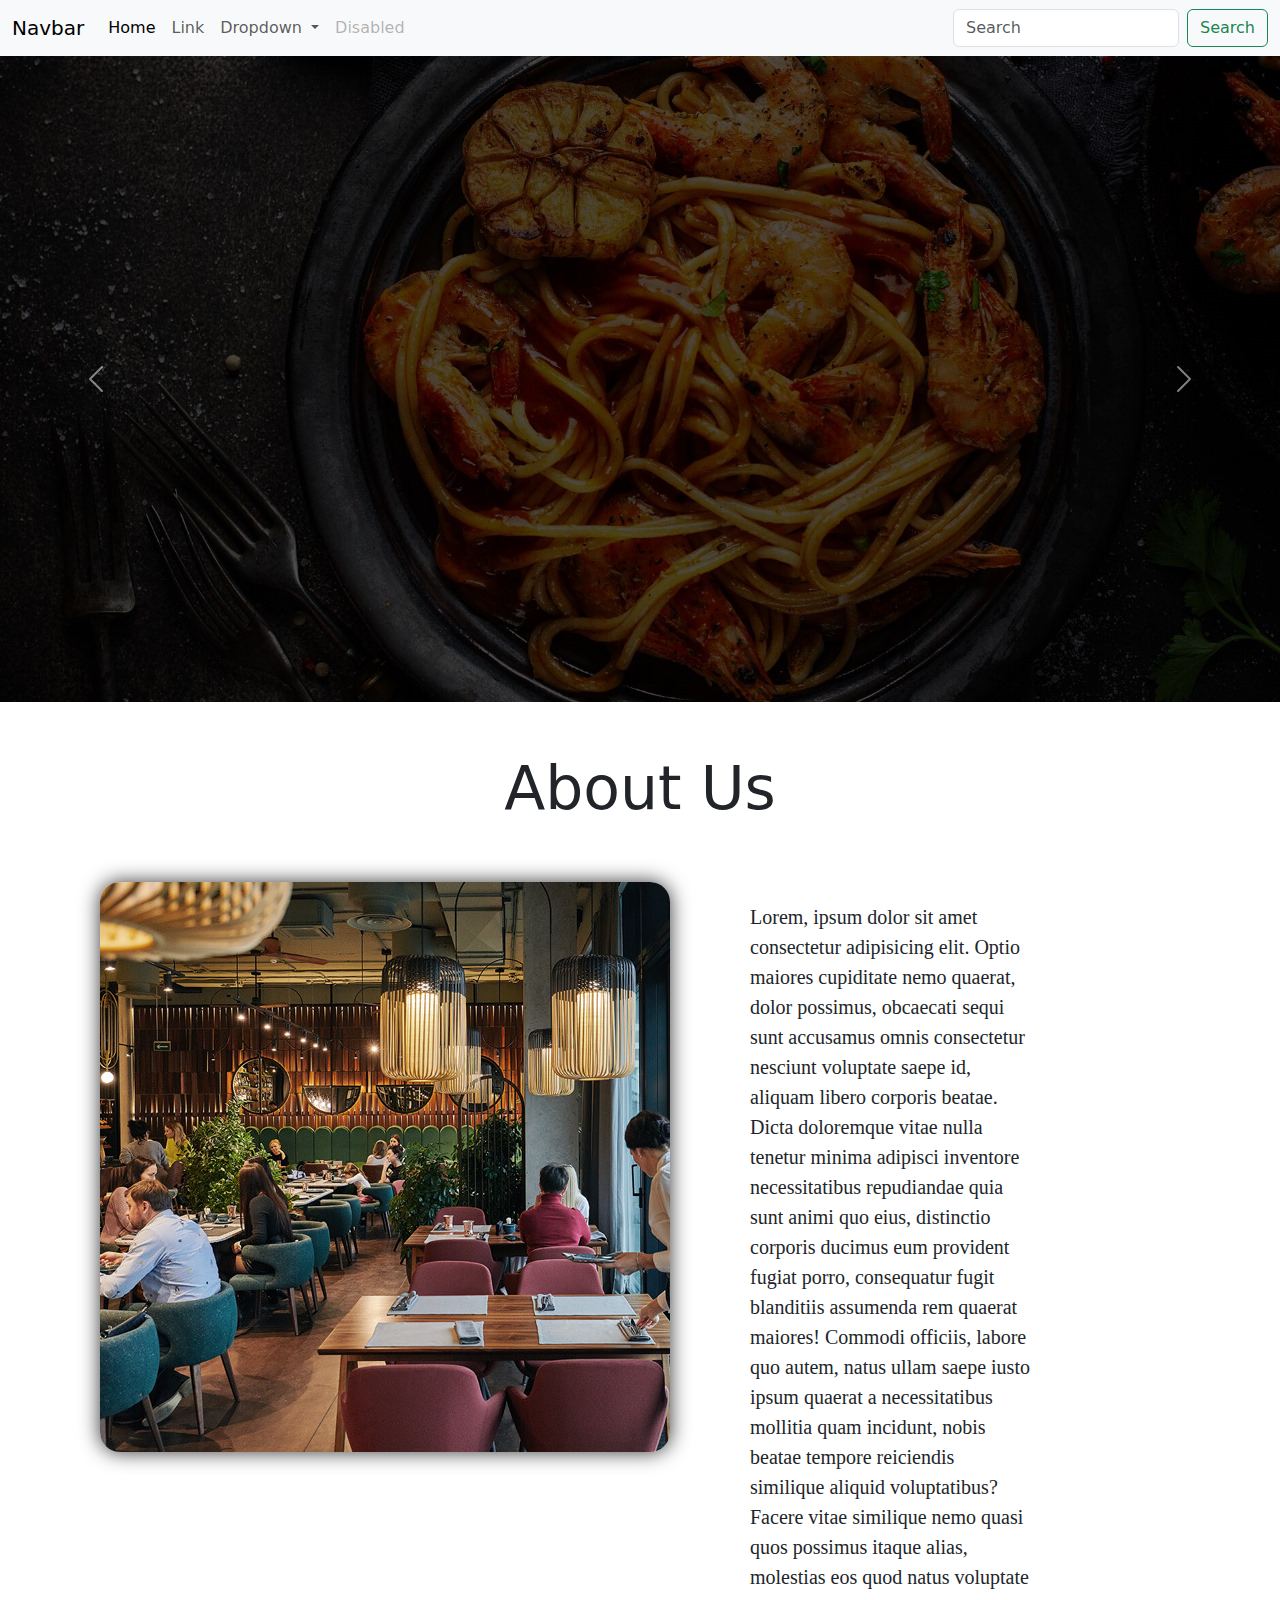
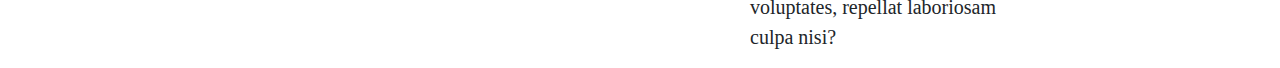
<file: index.html>
<!DOCTYPE html>
<html lang="en">
<head>
    <meta charset="UTF-8">
    <meta name="viewport" content="width=device-width, initial-scale=1.0">
    <title>INERSIAN</title>
    <link href="https://cdn.jsdelivr.net/npm/bootstrap@5.3.3/dist/css/bootstrap.min.css" rel="stylesheet" integrity="sha384-QWTKZyjpPEjISv5WaRU9OFeRpok6YctnYmDr5pNlyT2bRjXh0JMhjY6hW+ALEwIH" crossorigin="anonymous">
    <link rel="stylesheet" href="style.css">
    <style>
        @import url('https://fonts.googleapis.com/css2?family=Baskervville+SC&family=Coming+Soon&family=Montserrat:ital,wght@0,100..900;1,100..900&display=swap');
        </style>
</head>

<body>
<nav class="navbar navbar-expand-lg bg-body-tertiary">
  <div class="container-fluid">
    <a class="navbar-brand" href="#">Navbar</a>
    <button class="navbar-toggler" type="button" data-bs-toggle="collapse" data-bs-target="#navbarSupportedContent" aria-controls="navbarSupportedContent" aria-expanded="false" aria-label="Toggle navigation">
      <span class="navbar-toggler-icon"></span>
    </button>
    <div class="collapse navbar-collapse" id="navbarSupportedContent">
      <ul class="navbar-nav me-auto mb-2 mb-lg-0">
        <li class="nav-item">
          <a class="nav-link active" aria-current="page" href="#">Home</a>
        </li>
        <li class="nav-item">
          <a class="nav-link" href="#">Link</a>
        </li>
        <li class="nav-item dropdown">
          <a class="nav-link dropdown-toggle" href="#" role="button" data-bs-toggle="dropdown" aria-expanded="false">
            Dropdown
          </a>
          <ul class="dropdown-menu">
            <li><a class="dropdown-item" href="#">Action</a></li>
            <li><a class="dropdown-item" href="#">Another action</a></li>
            <li><hr class="dropdown-divider"></li>
            <li><a class="dropdown-item" href="#">Something else here</a></li>
          </ul>
        </li>
        <li class="nav-item">
          <a class="nav-link disabled" aria-disabled="true">Disabled</a>
        </li>
      </ul>
      <form class="d-flex" role="search">
        <input class="form-control me-2" type="search" placeholder="Search" aria-label="Search">
        <button class="btn btn-outline-success" type="submit">Search</button>
      </form>
    </div>
  </div>
</nav>

<div id="carouselExampleAutoplaying" class="carousel slide" data-bs-ride="carousel">
    <div class="carousel-inner">
      <div class="carousel-item active">
        <img src="Gambar WhatsApp 2024-09-03 pukul 15.33.41_906bb752.jpg" class="d-block w-100" alt="...">
      </div>
      <div class="carousel-item">
        <img src="Gambar WhatsApp 2024-09-03 pukul 15.33.40_93f96a24.jpg" class="d-block w-100" alt="...">
      </div>
      <div class="carousel-item">
        <img src="Gambar WhatsApp 2024-09-03 pukul 15.33.41_7f8b6233.jpg" class="d-block w-100" alt="...">
      </div>
    </div>
    <button class="carousel-control-prev" type="button" data-bs-target="#carouselExampleAutoplaying" data-bs-slide="prev">
      <span class="carousel-control-prev-icon" aria-hidden="true"></span>
      <span class="visually-hidden">Previous</span>
    </button>
    <button class="carousel-control-next" type="button" data-bs-target="#carouselExampleAutoplaying" data-bs-slide="next">
      <span class="carousel-control-next-icon" aria-hidden="true"></span>
      <span class="visually-hidden">Next</span>
    </button>
  </div>
  <div class="about-us">
    <h1>About Us</h1>
    <img src="Gambar WhatsApp 2024-09-03 pukul 15.33.41_cce2041b.jpg" alt="">
    <p>Lorem, ipsum dolor sit amet consectetur adipisicing elit. Optio maiores cupiditate nemo quaerat, dolor possimus, obcaecati sequi sunt accusamus omnis consectetur nesciunt voluptate saepe id, aliquam libero corporis beatae. Dicta doloremque vitae nulla tenetur minima adipisci inventore necessitatibus repudiandae quia sunt animi quo eius, distinctio corporis ducimus eum provident fugiat porro, consequatur fugit blanditiis assumenda rem quaerat maiores! Commodi officiis, labore quo autem, natus ullam saepe iusto ipsum quaerat a necessitatibus mollitia quam incidunt, nobis beatae tempore reiciendis similique aliquid voluptatibus? Facere vitae similique nemo quasi quos possimus itaque alias, molestias eos quod natus voluptate voluptates, repellat laboriosam culpa nisi?</p>
  </div>
      
<script src="https://cdn.jsdelivr.net/npm/bootstrap@5.3.3/dist/js/bootstrap.bundle.min.js" integrity="sha384-YvpcrYf0tY3lHB60NNkmXc5s9fDVZLESaAA55NDzOxhy9GkcIdslK1eN7N6jIeHz" crossorigin="anonymous"></script>
</body>
</html>
</file>
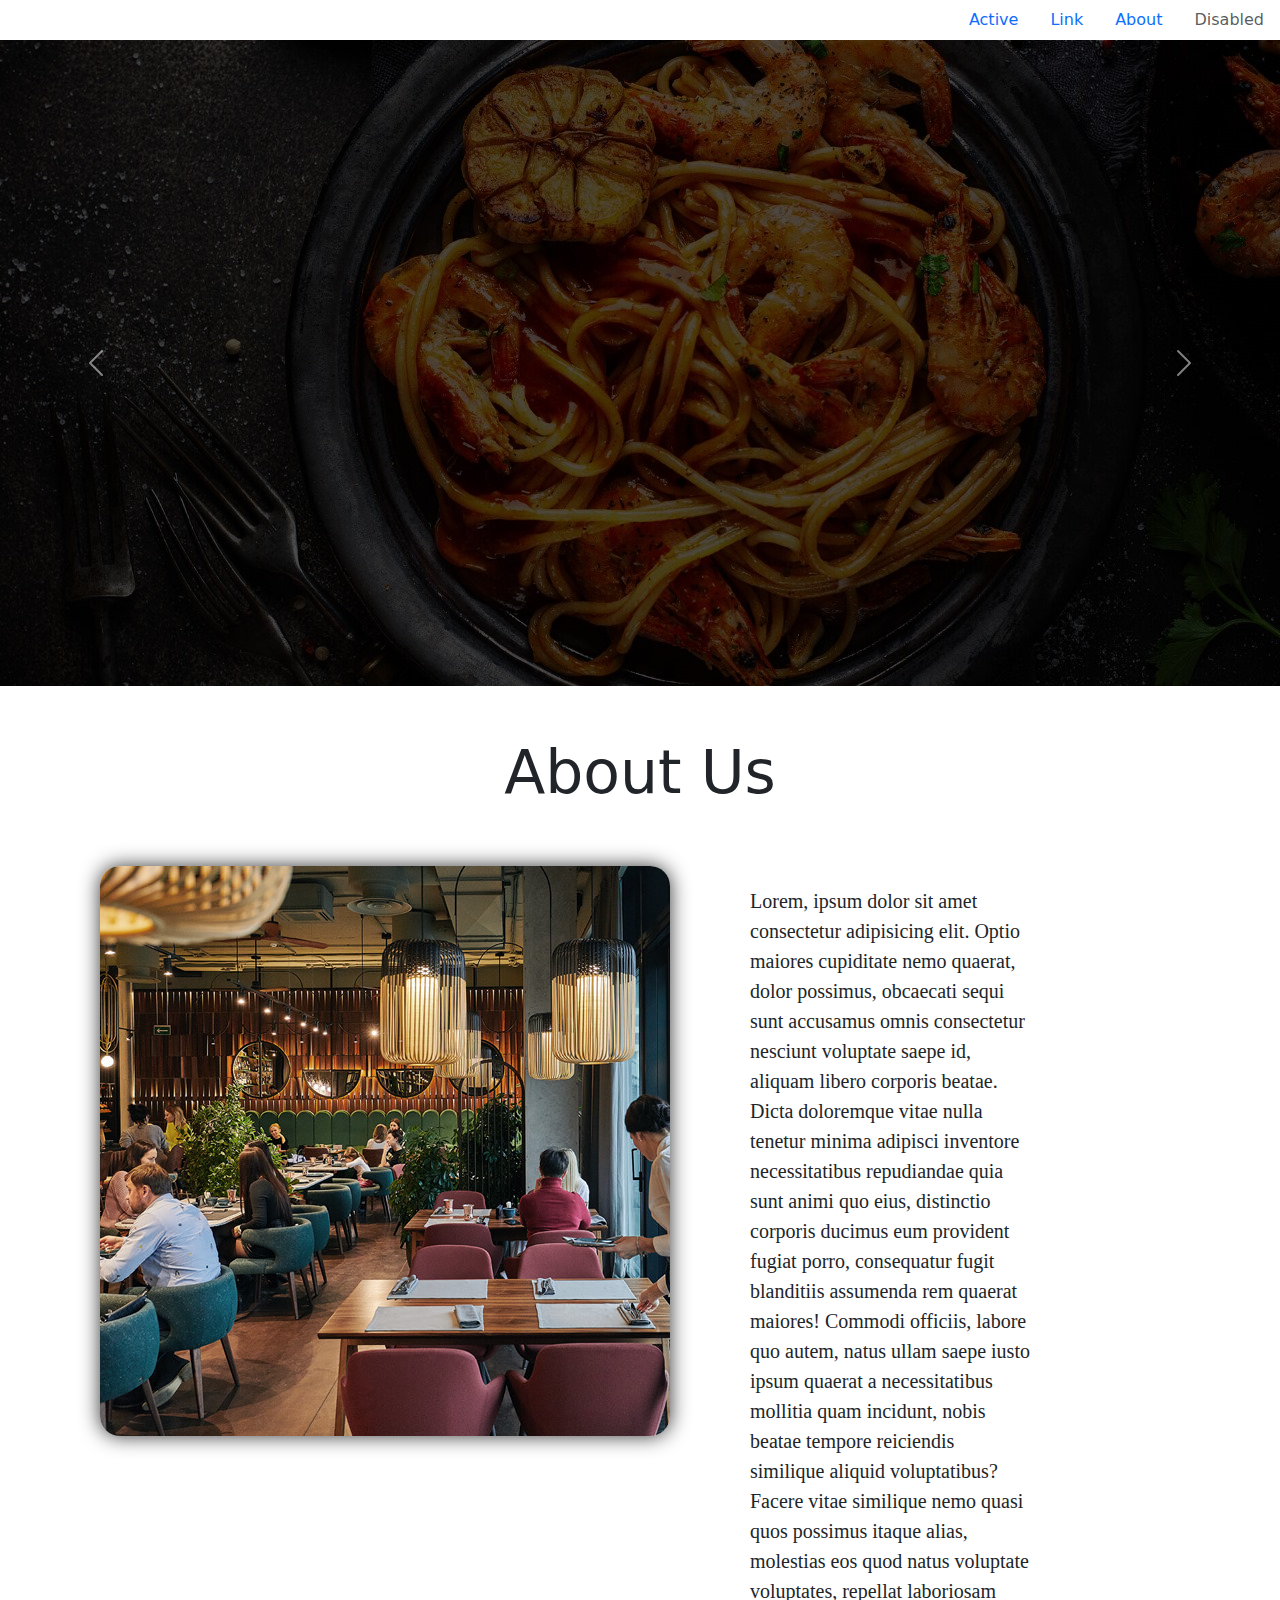
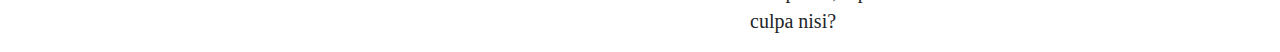
<file: Percobaan.html>
<!DOCTYPE html>
<html lang="en">
<head>
    <meta charset="UTF-8">
    <meta name="viewport" content="width=device-width, initial-scale=1.0">
    <title>INERSIAN</title>
    <link href="https://cdn.jsdelivr.net/npm/bootstrap@5.3.3/dist/css/bootstrap.min.css" rel="stylesheet" integrity="sha384-QWTKZyjpPEjISv5WaRU9OFeRpok6YctnYmDr5pNlyT2bRjXh0JMhjY6hW+ALEwIH" crossorigin="anonymous">
    <link rel="stylesheet" href="Percobaan.css">
    <style>
        @import url('https://fonts.googleapis.com/css2?family=Baskervville+SC&family=Coming+Soon&family=Montserrat:ital,wght@0,100..900;1,100..900&display=swap');
        </style>
</head>

<body>
<nav
        class="nav justify-content-end">
        <li class="nav-item">
          <a class="nav-link active" aria-current="page" href="#">Active</a>
        </li>
        <li class="nav-item">
          <a class="nav-link" href="#">Link</a>
        </li>
        <li class="nav-item">
          <a class="nav-link" href="#">About</a>
        </li>
        <li class="nav-item">
          <a class="nav-link disabled" aria-disabled="true">Disabled</a>
        </li>
      </ul>
</nav>

<div id="carouselExampleAutoplaying" class="carousel slide" data-bs-ride="carousel">
    <div class="carousel-inner">
      <div class="carousel-item active">
        <img src="Gambar WhatsApp 2024-09-03 pukul 15.33.41_906bb752.jpg" class="d-block w-100" alt="...">
      </div>
      <div class="carousel-item">
        <img src="Gambar WhatsApp 2024-09-03 pukul 15.33.40_93f96a24.jpg" class="d-block w-100" alt="...">
      </div>
      <div class="carousel-item">
        <img src="Gambar WhatsApp 2024-09-03 pukul 15.33.41_7f8b6233.jpg" class="d-block w-100" alt="...">
      </div>
    </div>
    <button class="carousel-control-prev" type="button" data-bs-target="#carouselExampleAutoplaying" data-bs-slide="prev">
      <span class="carousel-control-prev-icon" aria-hidden="true"></span>
      <span class="visually-hidden">Previous</span>
    </button>
    <button class="carousel-control-next" type="button" data-bs-target="#carouselExampleAutoplaying" data-bs-slide="next">
      <span class="carousel-control-next-icon" aria-hidden="true"></span>
      <span class="visually-hidden">Next</span>
    </button>
  </div>
  <div class="about-us">
    <h1>About Us</h1>
    <img src="Gambar WhatsApp 2024-09-03 pukul 15.33.41_cce2041b.jpg" alt="">
    <p>Lorem, ipsum dolor sit amet consectetur adipisicing elit. Optio maiores cupiditate nemo quaerat, dolor possimus, obcaecati sequi sunt accusamus omnis consectetur nesciunt voluptate saepe id, aliquam libero corporis beatae. Dicta doloremque vitae nulla tenetur minima adipisci inventore necessitatibus repudiandae quia sunt animi quo eius, distinctio corporis ducimus eum provident fugiat porro, consequatur fugit blanditiis assumenda rem quaerat maiores! Commodi officiis, labore quo autem, natus ullam saepe iusto ipsum quaerat a necessitatibus mollitia quam incidunt, nobis beatae tempore reiciendis similique aliquid voluptatibus? Facere vitae similique nemo quasi quos possimus itaque alias, molestias eos quod natus voluptate voluptates, repellat laboriosam culpa nisi?</p>
  </div>
      
<script src="https://cdn.jsdelivr.net/npm/bootstrap@5.3.3/dist/js/bootstrap.bundle.min.js" integrity="sha384-YvpcrYf0tY3lHB60NNkmXc5s9fDVZLESaAA55NDzOxhy9GkcIdslK1eN7N6jIeHz" crossorigin="anonymous"></script>
</body>
</html>
</file>
<file: style.css>
.about-us h1 {
    text-align: center;
    margin-top: 50px;
    font-size: 60px;
}
.about-us img{
    margin-top: 50px;
    border-radius: 20px;
    margin-left: 100px;
    box-shadow: 0 0 20px #333;

}
.about-us p{
margin-left: 750px;
margin-top: -550px;
margin-right: 250px;
font-size: 20px;
font-family: "Mate SC", serif;
}
</file>
<file: Percobaan.css>
.about-us h1 {
    text-align: center;
    margin-top: 50px;
    font-size: 60px;
}
.about-us img{
    margin-top: 50px;
    border-radius: 20px;
    margin-left: 100px;
    box-shadow: 0 0 20px #333;

}
.about-us p{
margin-left: 750px;
margin-top: -550px;
margin-right: 250px;
font-size: 20px;
font-family: "Mate SC", serif;
}
</file>
